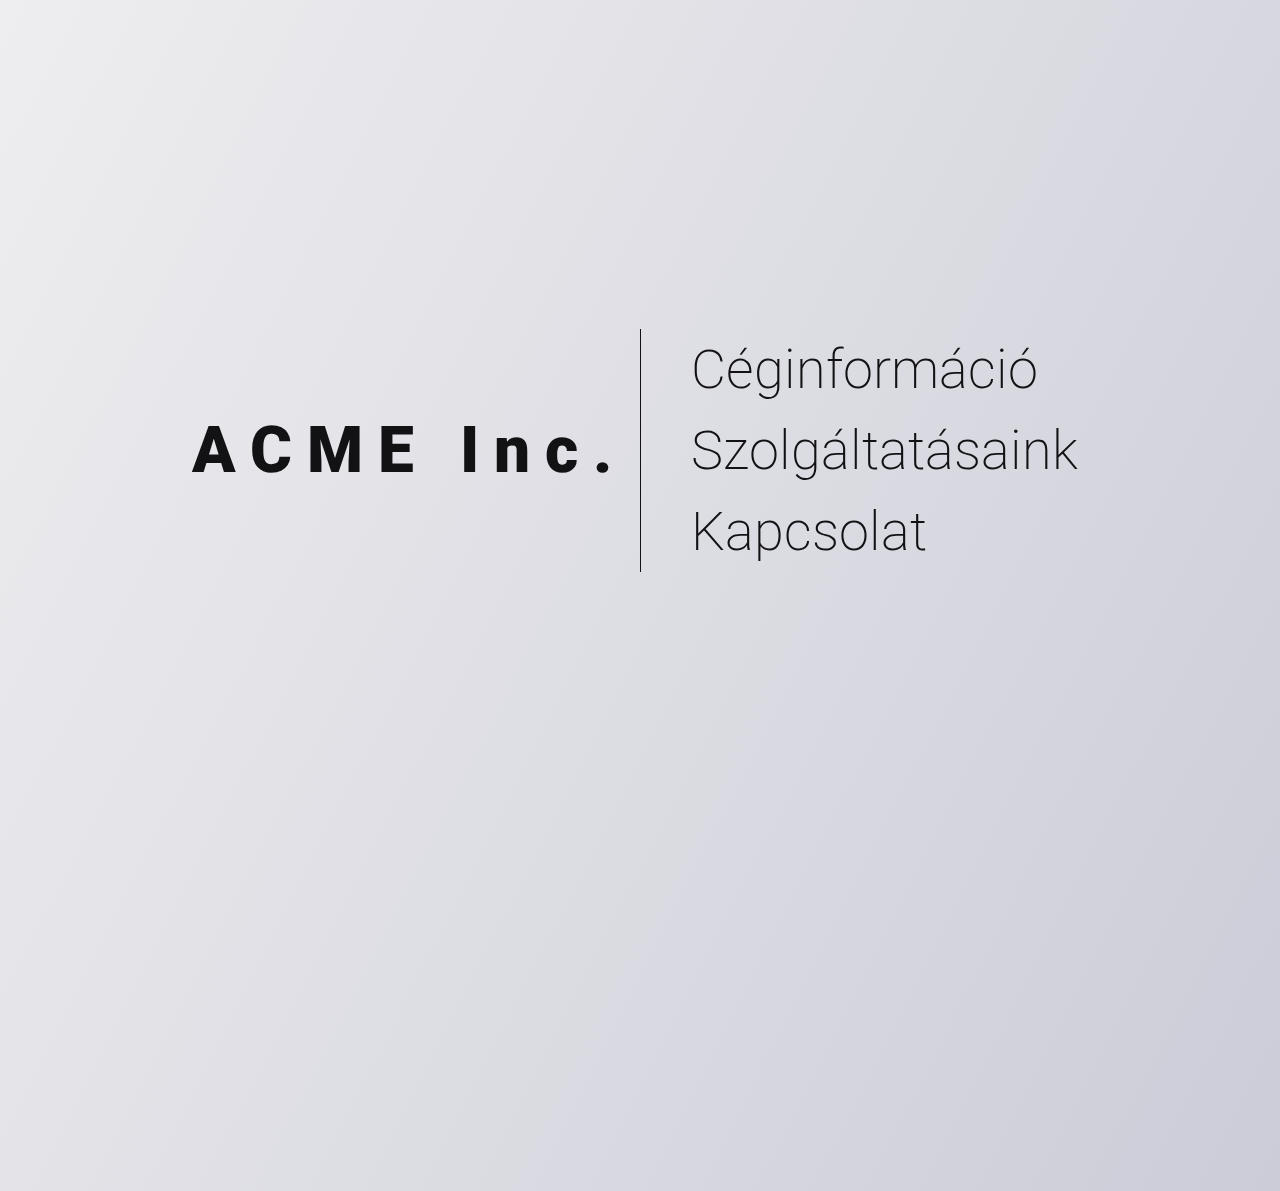
<file: index.html>
<!DOCTYPE html>
<html lang="hu">

<head>
  <!-- Google tag (gtag.js) -->
  <script async src="https://www.googletagmanager.com/gtag/js?id=G-MZSVW38JGE"></script>
  <script>
    window.dataLayer = window.dataLayer || [];

    function gtag() {
      dataLayer.push(arguments);
    }
    gtag("js", new Date());
    gtag("config", "G-MZSVW38JGE");
  </script>
  <meta charset="UTF-8" />
  <meta name="viewport" content="width=device-width, initial-scale=1.0" />
  <meta name="google-site-verification" content="nBQd9MMNK9NeCY2MMwbLc-tcoop5lrsN_nKNDQGB3Ow" />
  <script src="script.js" defer></script>
  <title>ACME Inc.</title>
  <link rel="stylesheet" href="style.css" />
  <link rel="preconnect" href="https://fonts.googleapis.com" />
  <link rel="preconnect" href="https://fonts.gstatic.com" crossorigin />
  <link href="https://fonts.googleapis.com/css2?family=Roboto:wght@100;400;500;700;900&display=swap" rel="stylesheet" />
</head>

<body id="hero">
  <div class="gradient-container"></div>
</body>

</html>
</file>
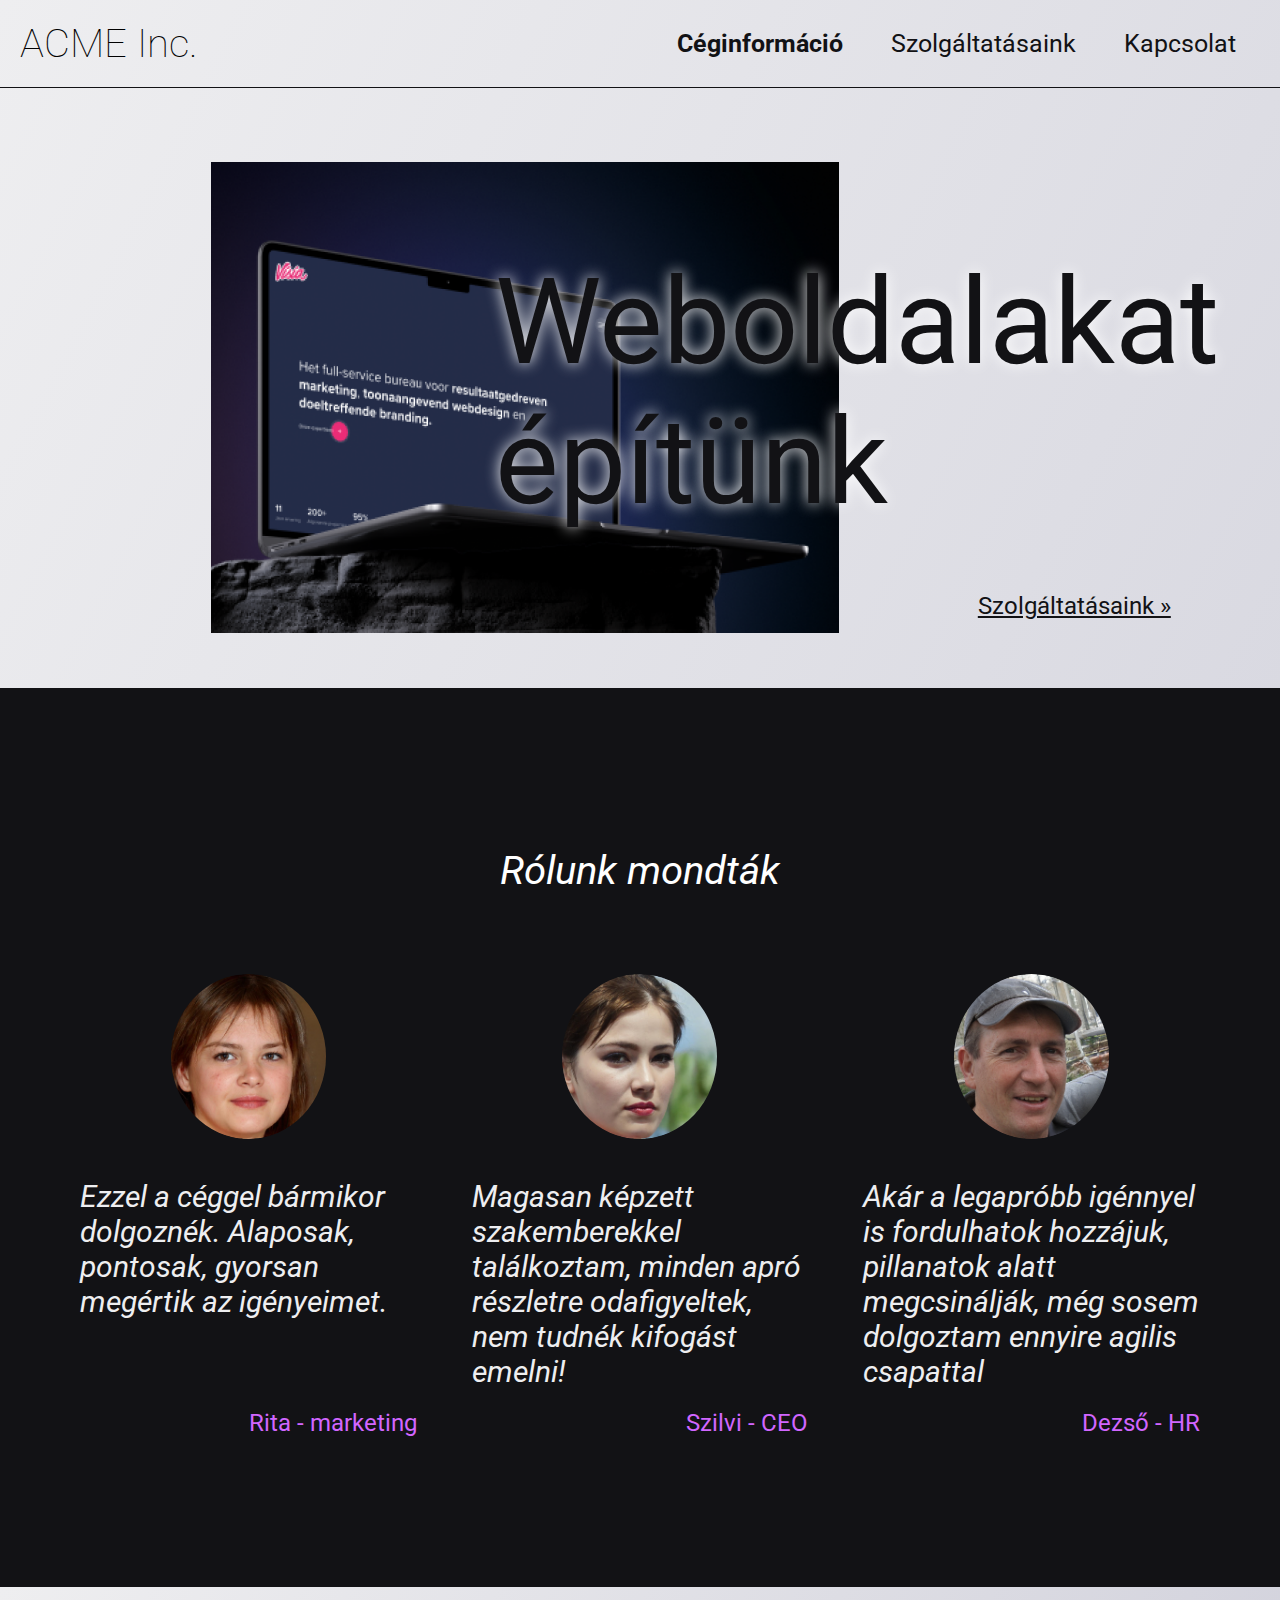
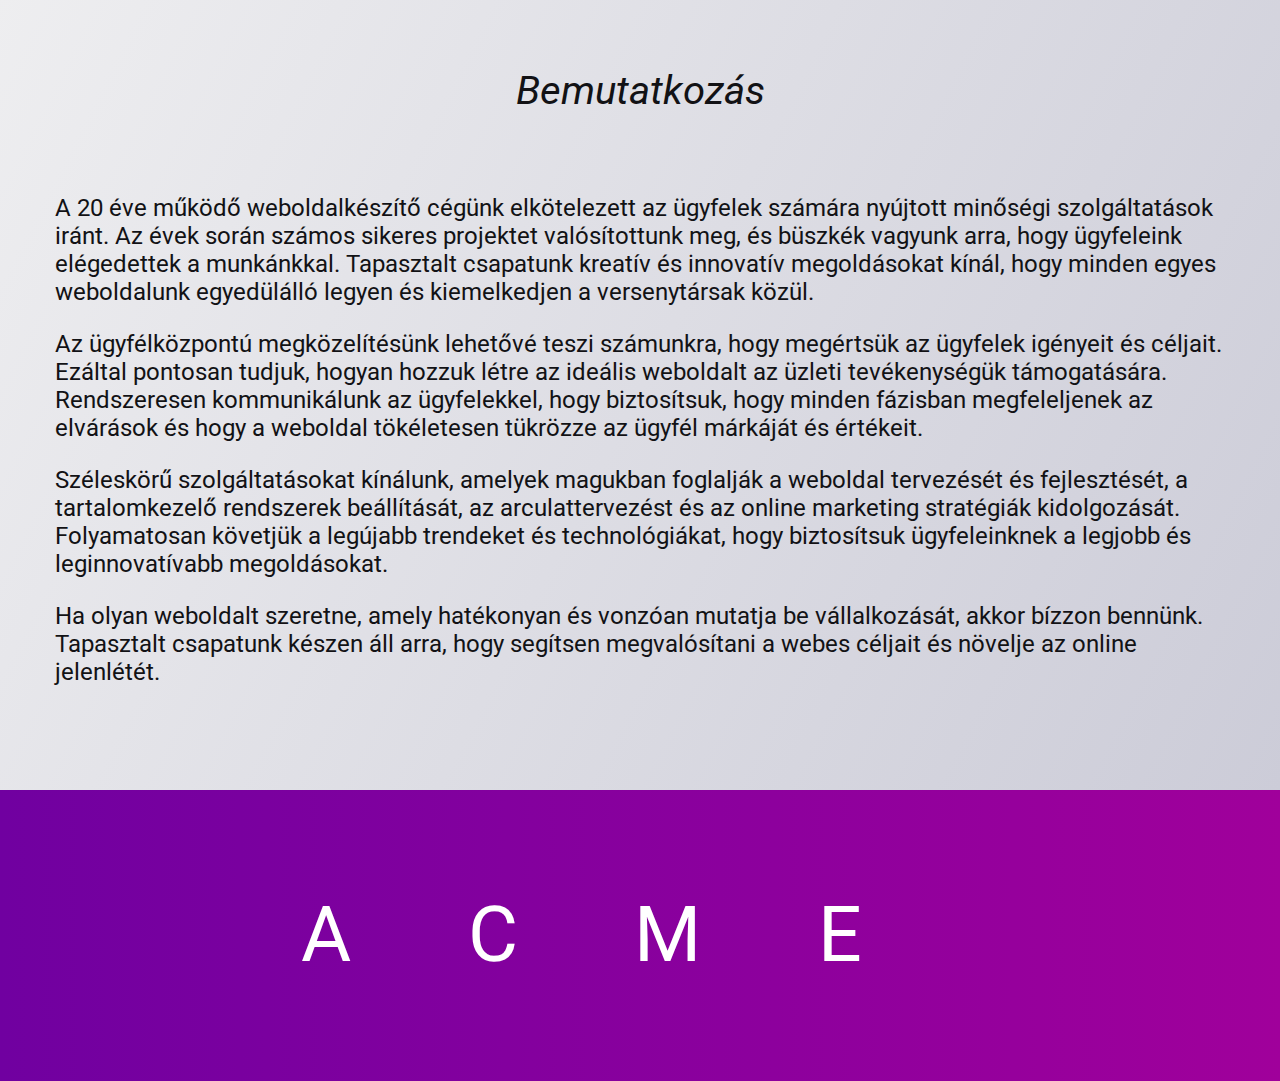
<file: ceginformacio.html>
<!DOCTYPE html>
<html lang="hu">

<head>
  <!-- Google tag (gtag.js) -->
  <script async src="https://www.googletagmanager.com/gtag/js?id=G-MZSVW38JGE"></script>
  <script>
    window.dataLayer = window.dataLayer || [];

    function gtag() {
      dataLayer.push(arguments);
    }
    gtag('js', new Date());
    gtag('config', 'G-MZSVW38JGE');
  </script>
  <meta charset="UTF-8" />
  <meta name="viewport" content="width=device-width, initial-scale=1.0" />
  <script src="script.js" defer></script>
  <title>ACME Inc. - Céginformáció</title>
  <link rel="stylesheet" href="style.css" />
  <link rel="preconnect" href="https://fonts.googleapis.com" />
  <link rel="preconnect" href="https://fonts.gstatic.com" crossorigin />
  <link href="https://fonts.googleapis.com/css2?family=Roboto:wght@100;400;500;700;900&display=swap" rel="stylesheet" />
</head>

<body id="about" class="subpage">
  <div class="gradient-container">
    <main>
      <section id="about-section">
        <section id="hero-ceginformacio" class="hero-section">
          <div class="hero-items">
            <div class="image-content">
              <img src="./img/about_cover.png" alt="Fekete laptop kinyitva, képernyőjén holland nyelvű szöveggel"
                class="hero-image" />
            </div>
            <div class="text-content">
              <h1>Weboldalakat építünk</h1>
              <a href="./szolgaltatasok.html" class="services-link">Szolgáltatásaink »</a>
            </div>
          </div>
        </section>
        <section id="reviews" class="reviews-section">
          <div class="container">
            <h2><em>Rólunk mondták</em></h2>
            <div class="review-items">
              <div class="review-item">
                <img src="img/about_review1.png" alt="Rita - Marketing" class="review-image" />
                <div class="review-content">
                  <blockquote>
                    <p><em>Ezzel a céggel bármikor dolgoznék. Alaposak, pontosak, gyorsan megértik az igényeimet.</em>
                    </p>
                  </blockquote>
                  <footer class="review-footer">
                    <p>Rita - marketing</p>
                  </footer>
                </div>
              </div>
              <div class="review-item">
                <img src="img/about_review2.png" alt="Szilvi - CEO" class="review-image" />
                <div class="review-content">
                  <blockquote>
                    <p><em>
                        Magasan képzett szakemberekkel találkoztam, minden apró
                        részletre odafigyeltek, nem tudnék kifogást emelni!
                      </em></p>
                  </blockquote>
                  <footer class="review-footer">
                    <p>Szilvi - CEO</p>
                  </footer>
                </div>
              </div>
              <div class="review-item">
                <img src="img/about_review3.png" alt="Dezső - HR" class="review-image" />
                <div class="review-content">
                  <blockquote>
                    <p><em>
                        Akár a legapróbb igénnyel is fordulhatok hozzájuk,
                        pillanatok alatt megcsinálják, még sosem dolgoztam ennyire
                        agilis csapattal
                      </em></p>
                    <footer class="review-footer">
                      <p>Dezső - HR</p>
                    </footer>
                  </blockquote>
                </div>
              </div>
            </div>
          </div>
        </section>

        <section id="introduction" class="introduction-section">
          <div class="intro-container">
            <h2><em>Bemutatkozás</em></h2>
            <p>
              A 20 éve működő weboldalkészítő cégünk elkötelezett az ügyfelek
              számára nyújtott minőségi szolgáltatások iránt. Az évek során
              számos sikeres projektet valósítottunk meg, és büszkék vagyunk
              arra, hogy ügyfeleink elégedettek a munkánkkal. Tapasztalt
              csapatunk kreatív és innovatív megoldásokat kínál, hogy minden
              egyes weboldalunk egyedülálló legyen és kiemelkedjen a
              versenytársak közül.
            </p>

            <p>
              Az ügyfélközpontú megközelítésünk lehetővé teszi számunkra, hogy
              megértsük az ügyfelek igényeit és céljait. Ezáltal pontosan
              tudjuk, hogyan hozzuk létre az ideális weboldalt az üzleti
              tevékenységük támogatására. Rendszeresen kommunikálunk az
              ügyfelekkel, hogy biztosítsuk, hogy minden fázisban megfeleljenek
              az elvárások és hogy a weboldal tökéletesen tükrözze az ügyfél
              márkáját és értékeit.
            </p>

            <p>
              Széleskörű szolgáltatásokat kínálunk, amelyek magukban foglalják a
              weboldal tervezését és fejlesztését, a tartalomkezelő rendszerek
              beállítását, az arculattervezést és az online marketing stratégiák
              kidolgozását. Folyamatosan követjük a legújabb trendeket és
              technológiákat, hogy biztosítsuk ügyfeleinknek a legjobb és
              leginnovatívabb megoldásokat.
            </p>

            <p>
              Ha olyan weboldalt szeretne, amely hatékonyan és vonzóan mutatja
              be vállalkozását, akkor bízzon bennünk. Tapasztalt csapatunk
              készen áll arra, hogy segítsen megvalósítani a webes céljait és
              növelje az online jelenlétét.
            </p>
          </div>
        </section>
      </section>
    </main>
  </div>
</body>

</html>
</file>
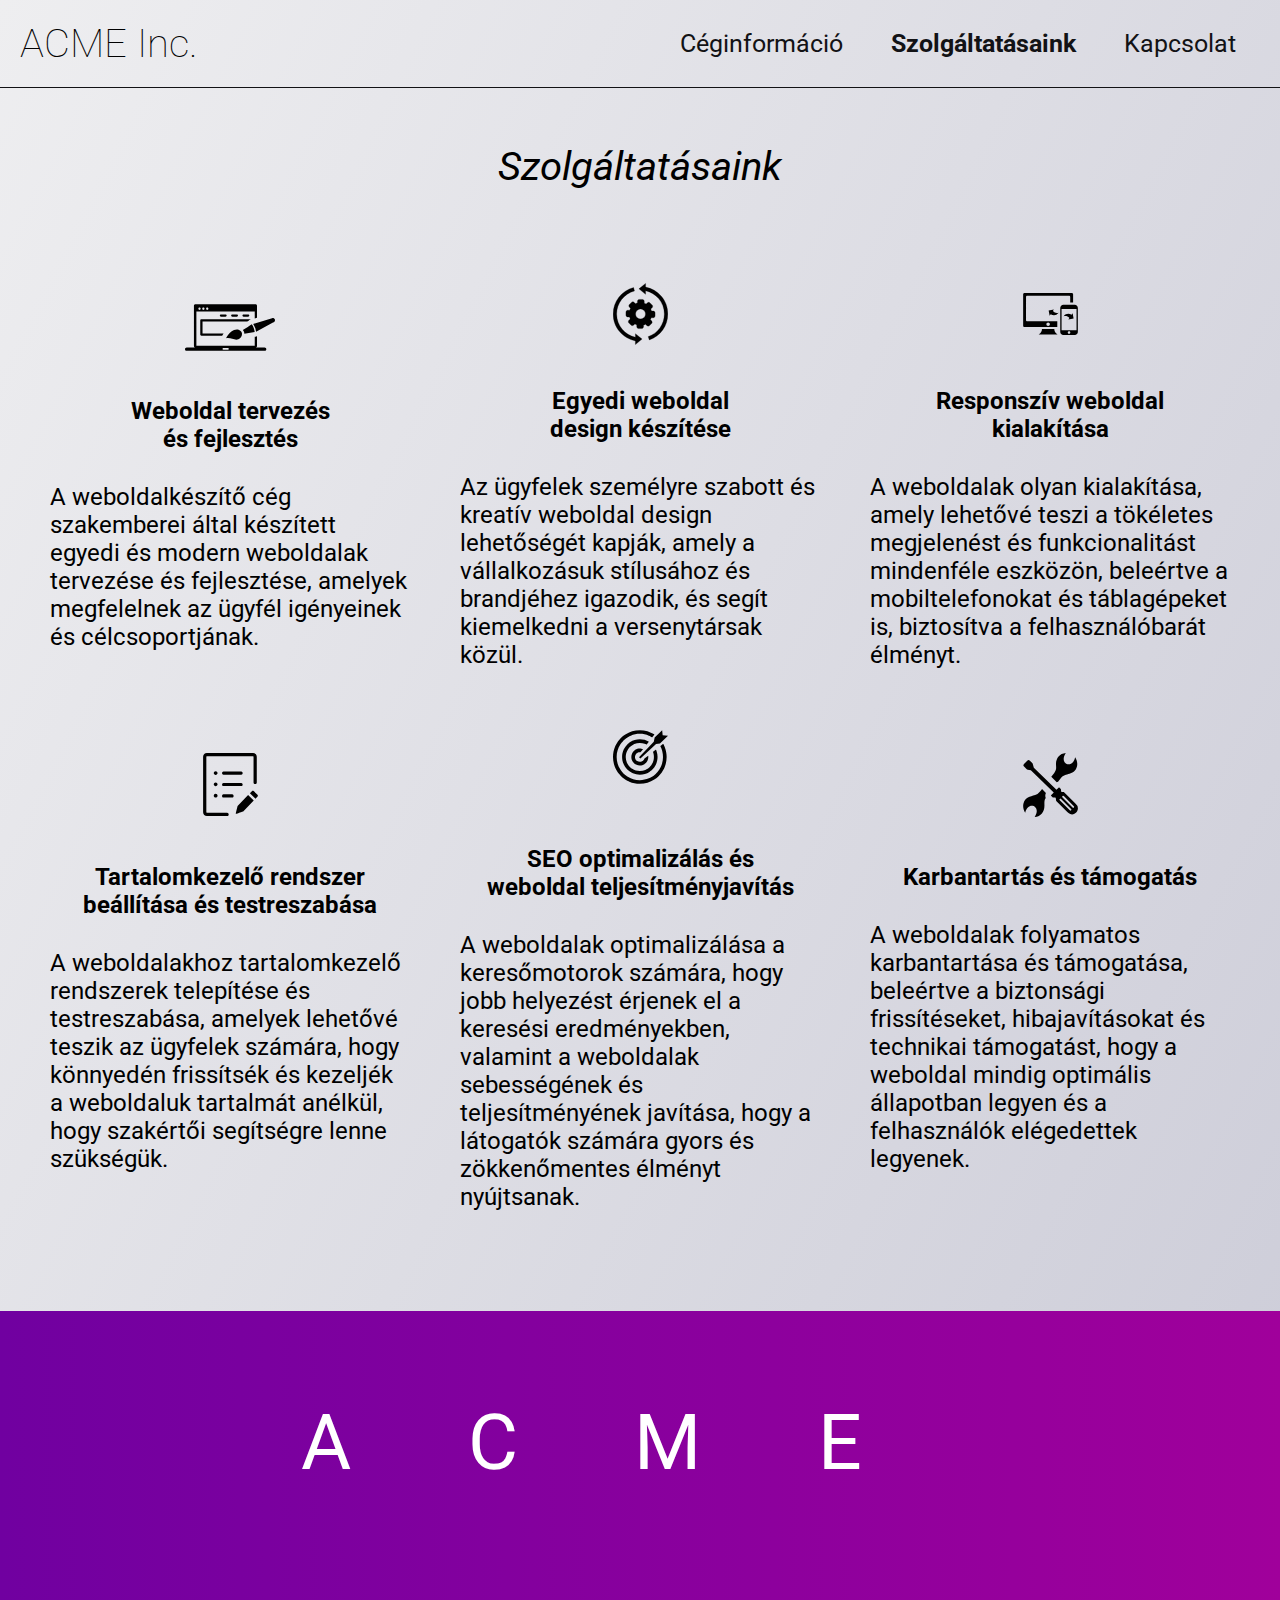
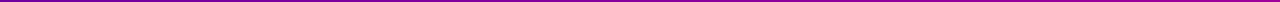
<file: szolgaltatasok.html>
<!DOCTYPE html>
<html lang="hu">

<head>
  <!-- Google tag (gtag.js) -->
  <script async src="https://www.googletagmanager.com/gtag/js?id=G-MZSVW38JGE"></script>
  <script>
    window.dataLayer = window.dataLayer || [];

    function gtag() {
      dataLayer.push(arguments);
    }
    gtag('js', new Date());
    gtag('config', 'G-MZSVW38JGE');
  </script>
  <meta charset="UTF-8" />
  <meta name="viewport" content="width=device-width, initial-scale=1.0" />
  <script src="script.js" defer></script>
  <title>ACME Inc. - Szolgáltatásaink</title>
  <link rel="stylesheet" href="style.css" />
  <link rel="preconnect" href="https://fonts.googleapis.com">
  <link rel="preconnect" href="https://fonts.gstatic.com" crossorigin>
  <link href="https://fonts.googleapis.com/css2?family=Roboto:wght@100;400;500;700;900&display=swap" rel="stylesheet">
</head>

<body id="services" class="subpage">
  <div class="gradient-container">
    <main>
      <section id="services-section">
        <div class="container">
          <h2><em>Szolgáltatásaink</em></h2>
          <div class="services-grid">
            <div class="service-item">
              <div class="icon-container icon-1"></div>
              <!-- <img src="img/web-design-icon.svg" alt="Web design ikon" /> -->
              <div class="service-item-content">
                <h3>Weboldal tervezés<br>és fejlesztés</h3>
                <p>
                  A weboldalkészítő cég szakemberei által készített egyedi és modern
                  weboldalak tervezése és fejlesztése, amelyek megfelelnek az ügyfél
                  igényeinek és célcsoportjának.
                </p>
              </div>
            </div>
            <div class="service-item">
              <div class="icon-container icon-2"></div>
              <!-- <img src="img/business-management-icon.svg" alt="Fogaskerék ikon" /> -->
              <div class="service-item-content">
                <h3>Egyedi weboldal<br>design készítése</h3>
                <p>
                  Az ügyfelek személyre szabott és kreatív weboldal design
                  lehetőségét kapják, amely a vállalkozásuk stílusához és brandjéhez
                  igazodik, és segít kiemelkedni a versenytársak közül.
                </p>
              </div>
            </div>
            <div class="service-item">
              <div class="icon-container icon-3"></div>
              <!-- <img src="img/desktop-smartphone-transfer-icon.svg" alt="Reszponzivitás ikon" /> -->
              <div class="service-item-content">
                <h3>Responszív weboldal kialakítása</h3>
                <p>
                  A weboldalak olyan kialakítása, amely lehetővé teszi a tökéletes
                  megjelenést és funkcionalitást mindenféle eszközön, beleértve a
                  mobiltelefonokat és táblagépeket is, biztosítva a felhasználóbarát
                  élményt.
                </p>
              </div>
            </div>
            <div class="service-item">
              <div class="icon-container icon-4"></div>
              <!-- <img src="img/edit-list-icon.svg" alt="Lista ikon" /> -->
              <div class="service-item-content">
                <h3>Tartalomkezelő rendszer beállítása és testreszabása</h3>
                <p>
                  A weboldalakhoz tartalomkezelő rendszerek telepítése és
                  testreszabása, amelyek lehetővé teszik az ügyfelek számára, hogy
                  könnyedén frissítsék és kezeljék a weboldaluk tartalmát anélkül,
                  hogy szakértői segítségre lenne szükségük.
                </p>
              </div>
            </div>
            <div class="service-item">
              <div class="icon-container icon-5"></div>
              <!-- <img src="img/target-icon.svg" alt="Céltábla ikon" /> -->
              <div class="service-item-content">
                <h3>SEO optimalizálás és weboldal teljesítményjavítás</h3>
                <p>
                  A weboldalak optimalizálása a keresőmotorok számára, hogy jobb
                  helyezést érjenek el a keresési eredményekben, valamint a
                  weboldalak sebességének és teljesítményének javítása, hogy a
                  látogatók számára gyors és zökkenőmentes élményt nyújtsanak.
                </p>
              </div>
            </div>
            <div class="service-item">
              <div class="icon-container icon-6"></div>
              <!-- <img src="img/maintenance-icon.svg" alt="Karbantartás ikon" /> -->
              <div class="service-item-content">
                <h3>Karbantartás és támogatás</h3>
                <p>
                  A weboldalak folyamatos karbantartása és támogatása, beleértve a
                  biztonsági frissítéseket, hibajavításokat és technikai támogatást,
                  hogy a weboldal mindig optimális állapotban legyen és a
                  felhasználók elégedettek legyenek.
                </p>
              </div>
            </div>
          </div>
        </div>
      </section>
    </main>
  </div>
</body>

</html>
</file>
<file: style.css>
* {
    margin: 0;
    padding: 0;
    border: 0;
    outline: none;
    box-sizing: border-box;
    background: transparent;
    font-family: inherit;
}

a {
    text-decoration: none;
}

a img {
    border: none;
}

button,
a {
    cursor: pointer;
    color: inherit;
}

textarea {
    resize: none;
}

button,
textarea,
select {
    appearance: none !important;
    border-radius: 0;
}

/*End of CSS reset*/


/*Color variables*/

:root {
    --light-primary: linear-gradient(117deg, #EEEEF0 0%, #CCCCD8 100%);
    --light-secondary: #121215;
    --dark-primary: linear-gradient(117deg, #121215 0%, #262629 100%);
    --dark-secondary: #ffffff;
}

/***************************/

body {
    background-color: #000000;
    /* Keep the body background black */
    margin: 0;
    padding: 0;
    display: flex;
    justify-content: center;
    min-height: 100vh;
}

.gradient-container {
    display: flex;
    flex-direction: column;
    max-width: 1440px;
    width: 100%;
    background: var(--light-primary);
    font-family: 'Roboto', sans-serif;
}

.subpage nav {
    display: flex;
    align-items: center;
    justify-content: space-between;
    width: 100%;
    border-bottom: 1px solid var(--light-secondary);
}

.subpage nav h1 {
    margin: 20px;
    font-size: 40px;
    font-weight: 100;
}

.subpage nav h1 span:nth-of-type(1) {
    text-transform: uppercase;
}

.subpage nav ul {
    display: flex;
    list-style: none;
    margin: 0;
    padding-top: 8px;
    padding-bottom: 8px;
}

.subpage nav ul li:first-child {
    margin-left: auto;
}

.subpage nav ul li a {
    margin-right: 40px;
    padding: 2px 4px;
    text-decoration: none;
    font-size: 25px;
    color: var(--light-secondary);
}

.subpage nav ul li a:hover {
    background-color: #d4cdd6;
    border-radius: 5px;
}

.subpage nav ul li a.active {
    font-weight: 700;
}


/*Hero page*/

#hero {
    overflow: hidden;
}

#hero .navbar {
    display: flex;
    flex-direction: row;
    height: 100vh;
    align-items: center;
    justify-content: center;
}

#hero .navbar h1 {
    flex-basis: 35%;
    font-size: 64px;
    font-weight: 900;
    letter-spacing: 15px;
    color: var(--light-secondary);
}

#hero .navbar h1 a {
    pointer-events: none;
}

#hero .navbar h1 span:nth-of-type(1) {
    text-transform: uppercase;
}

#hero .navbar ul {
    flex-direction: column;
    flex-basis: 35%;
    align-items: flex-start;
    border-left: 1px solid var(--light-secondary);
    list-style: none;
}

#hero .navbar ul li a {
    padding-left: 50px;
    line-height: 1.5;
    text-decoration: none;
    color: var(--light-secondary);
    font-size: 54px;
    font-weight: 200;
}

#hero .navbar ul li a.active,
#hero .navbar ul li a:hover {
    font-weight: 400;
}

#hero footer {
    visibility: hidden;
}


/*About section*/

#about {
    height: auto;
}

#hero-ceginformacio {
    height: 66.67vh;
    color: var(--light-secondary);
}

.image-content {
    position: absolute;
    top: 18%;
    left: 34%;
    transform: translateX(-50%);
    width: 50%;
    text-align: left;
}

.hero-image {
    position: absolute;
    margin-left: 15%;
    height: auto;
    top: 0;
    left: 0;
    z-index: -1;
}

.text-content {
    position: absolute;
    top: 28%;
    left: 50%;
    transform: translateX(-20%);
}

.text-content h1 {
    margin: 0;
    font-size: 120px;
    font-weight: 400;
    text-shadow: 0px 0px 15px #FFFFFF;
}

.services-link {
    display: block;
    margin-top: 60px;
    margin-left: 66.66%;
    font-size: 24px;
    color: var(--light-secondary);
    text-decoration: underline;
}

.reviews-section {
    padding-top: 34px;
    padding-bottom: 70px;
    background: var(--light-secondary);
    color: var(--dark-secondary);
}

.reviews-section .container {
    align-items: center;
    margin: 80px;
}

.reviews-section h2 {
    padding-top: 45px;
    margin-bottom: 80px;
    font-size: 40px;
    font-weight: 400;
    text-align: center;
}

.review-items {
    display: grid;
    grid-template-columns: 1fr 1fr 1fr;
    gap: 55px;
}

.review-item {
    display: grid;
    /* Set up a grid for each review item */
    grid-template-rows: auto 1fr;
    /* For image and content */
    text-align: left;
    font-size: 30px;
    color: #EEEEF0;
}

.review-image {
    border-radius: 50%;
    width: 155px;
    height: 165px;
    object-fit: cover;
    margin: 0 auto 40px;
}

.review-content {
    display: grid;
    /* Nested grid */
    grid-template-rows: 1fr auto;
    /* For quote and footer */
}

.review-footer {
    margin-top: 20px;
    text-align: right;
    font-size: 24px;
    color: #D166FF;
}

.introduction-section {
    background: var(--light-primary);
    color: var(--light-secondary);
    padding: 80px 0;
    text-align: justify;
}

.intro-container {
    max-width: 1200px;
    margin: auto;
    padding: 0 15px;
}

.introduction-section h2 {
    margin-bottom: 80px;
    font-size: 40px;
    font-weight: 400;
    text-align: center;
}

.introduction-section p {
    text-align: left;
    margin-bottom: 1em;
    font-size: 24px;
}


/*Services section*/

#services {
    height: auto;
}

#services .container {
    max-width: 1200px;
    margin: 10px auto;
    padding: 0 10px;
}

#services h2 {
    padding-top: 45px;
    margin-bottom: 70px;
    text-align: center;
    font-size: 40px;
    font-weight: 400;
}

.services-grid {
    display: grid;
    grid-template-columns: repeat(auto-fit, minmax(300px, 1fr)); 
    column-gap: 50px;
    margin-bottom: 80px;
    align-items: center;
    justify-items: center;
}

.service-item {
    display: grid;
    grid-template-rows: 1fr 3fr; /* Create two rows: one for the icon, one for the content */
    gap: 0;
    align-items: center; 
    justify-items: center;
    text-align: center;
}

/* .services-grid {
    display: flex;
    justify-content: space-between;
    flex-wrap: wrap;
    gap: 25px 40px;
}

.service-item {
    flex-basis: calc(50% - 20px);
    margin-bottom: 40px;
    text-align: center;
} */

.icon-container {
    margin: 0;
    width: 55px;
    height: 65px;
}

.icon-1 {
    width: 90px;
    background: url(img/web-design-icon.svg);
    background-size: contain;
    background-repeat: no-repeat;
    background-position: center;
}

.icon-2 {
    background: url(img/business-management-icon.svg);
    background-size: contain;
    background-repeat: no-repeat;
    background-position: center;
}

.icon-3 {
    background: url(img/desktop-smartphone-transfer-icon.svg);
    background-size: contain;
    background-repeat: no-repeat;
    background-position: center;
}

.icon-4 {
    background: url(img/edit-list-icon.svg);
    background-size: contain;
    background-repeat: no-repeat;
    background-position: center;
}

.icon-5 {
    background: url(img/target-icon.svg);
    background-size: contain;
    background-repeat: no-repeat;
    background-position: center;
}

.icon-6 {
    background: url(img/maintenance-icon.svg);
    background-size: contain;
    background-repeat: no-repeat;
    background-position: center;
}

.service-item-content {
    display: grid;
    grid-template-rows: auto; 
    align-items: center;
    justify-items: center;
}

.service-item h3 {
    width: 90%;
    margin: 20px 0 30px;
    font-size: 24px;
    font-weight: 700;
}

.service-item p {
    margin-bottom: 20px;
    text-align: left;
    font-size: 24px;
}


/*Contact section*/

#contact {
    height: auto;
}

.contact-info h2 {
    padding-top: 45px;
    margin-bottom: 30px;
    font-size: 35px;
    font-weight: 400;
    text-align: center;
}

.company-info,
.map {
    display: inline-block;
    vertical-align: top;
    padding-left: 50px;
    padding-bottom: 40px;
}

.company-info {
    width: 50%;
    margin-left: 30px;
    margin-right: 40px;
}

.company-info p,
.company-info ul {
    margin-bottom: 1em;
    font-size: 24px;
}

.company-info #products {
    margin-bottom: 0;
}

.company-info ul li {
    margin-left: 12px;
    list-style: none;
}

.company-info ul li:before {
    content: "· ";
    font-size: 45px;
    vertical-align: middle;
    line-height: 20px;
}

.company-info p span {
    text-decoration: underline;
}

.map {
    width: 35%;
    height: 722px;
    margin-left: 50px;
    box-sizing: border-box;
}

.contact-form {
    width: 100%;
    box-sizing: border-box;
    margin: 0;
    padding: 60px;
    color: #888888;
    background-color: var(--light-secondary);
}

.form-row {
    display: flex;
    flex-wrap: wrap;
    justify-content: space-between;
}

.form-group {
    flex-basis: 28%;
    box-sizing: border-box;
    margin-right: 3px;
}

.form-group:last-child {
    margin-right: 0;
}

.form-group label {
    display: block;
    margin-bottom: 5px;
    padding: 8px;
    font-size: 18px;
    font-weight: 600;
    color: var(--dark-secondary);
}

.form-group input[type="text"],
.form-group input[type="email"],
.form-group input[type="tel"],
.form-group textarea {
    width: 100%;
    box-sizing: border-box;
    margin-bottom: 8px;
    padding: 10px;
    font-size: 24px;
    font-weight: 700;
    border-bottom: 4px solid #A0009B;
    background-color: #888888;
}

.form-group textarea {
    height: 100px;
    flex-basis: 1;
}

.contact-form #submit {
    display: flex;
    justify-content: flex-end; 
} 

button[type="submit"] {
    width: 140px;
    height: 38px;  
    margin-top: 30px;
    padding: 2px 28px;
    border: none;
    cursor: pointer;
    font-size: 20px;
    font-weight: 700;
    background: linear-gradient(to right, #7000A0, #A0009B);
    color: var(--dark-secondary);
}

/***************************/

#footer-btm {
    display: flex;
    left: 0;
    bottom: 0;
    width: 100%;
    height: 291px;
    align-items: center;
    justify-content: center;
    padding: auto;
    line-height: 1;
    background: linear-gradient(to right, #7000A0, #A0009B);
}

#footer-btm h2 {
    font-size: 120px;
    font-weight: 400;
    letter-spacing: 200px;
    text-transform: uppercase;
    color: var(--dark-secondary);
    margin-right: -150px; 
}

/******** Responsive design *********/

@media screen and (max-width: 767px) {

    #footer-btm {
        position: fixed;
        left: 0;
        bottom: 0;
        height: 200px;
    }

    #footer-btm h2 {
        margin-right: -30px;
        font-size: 40px;
        font-weight: 700;
        letter-spacing: 50px;
        z-index: 100;
    }

    main {
        padding-bottom: 200px; 
    }
}

@media screen and (min-width: 768px) and (max-width: 1600px) {
    #footer-btm h2 {
        margin-right: 0;
        font-size: 6vw;
        font-weight: 400;
        letter-spacing: calc(50px + (200 - 50) * ((100vw - 768px) / (1920 - 768)));
        z-index: 100;
    }
}

@media screen and (min-width: 2150px) {
    .gradient-container {
        max-width: 100%;
    }
}

@media screen and (min-width: 1920px) {
    .service-item {
        flex-basis: calc(30%);
    }
}

@media screen and (max-width: 1200px) {

    .subpage nav {
        flex-direction: row;
        text-align: center;
    }

    .subpage nav h1 {
        font-size: 32px;
        font-weight: 900;
    }

    .subpage nav .hide-on-mobile {
        display: none;
    }

    .subpage nav ul {
        flex-direction: column;
        align-items: flex-end;
        margin-right: 15px;
    }

    .subpage nav ul li a {
        margin: 0.5em 0;
        font-size: 24px;
        font-weight: 100;
    }

    .subpage nav ul li a.active {
        font-weight: 100;
    }

     #hero-ceginformacio {
        position: relative;
        height: 33.33vh;
    } 

    .hero-items {
        width: 100%;
        height: 100%;
        background-image: url(img/about_cover.png);
        background-size: cover;
        background-repeat: no-repeat;
        background-position: center;
        z-index: -1;
    }

    .image-content,
    .hero-image {
        display: none;
    }

    .text-content {
        top: 10%; 
        left: 50%;
        transform: translateX(-50%);
        width: 100%;
        text-align: center;
        z-index: 2;
    }

    .text-content h1 {
        margin: 0;
        font-size: 50px;
        font-weight: 400;
        line-height: 1.2;
        text-shadow: none;
        color: #ffffff;
    }

    .services-link {
        display: none;
    }

    .reviews-section .container {
        margin: 0 25px;
    }

    .intro-container,
    #services .container {
        padding: 0 25px;
    }

    .company-info,
    .map {
        display: block;
        width: 90%;
        margin-right: 0;
    }
}

@media screen and (max-width: 768px) {

    #hero .navbar {
        display: flex;
        flex-direction: column;
        align-items: center;
        justify-content: center;
    }

    #hero .navbar h1 {
        display: flex;
        align-items: center;
        justify-content: center;
        flex-basis: auto;
        margin-bottom: 35px;
        font-size: 48px;
        letter-spacing: 10px;
    }

    #hero .navbar ul {
        width: 100vw;
        display: flex;
        align-items: center;
        flex-basis: auto;
        padding-top: 35px;
        border-top: 1px solid var(--light-secondary);
        border-left: none;
    }

    #hero .navbar ul li a {
        padding-left: 0;
        line-height: 1.5;
        text-decoration: none;
        font-size: 40px;
        font-weight: 100;
    }

    .hero-content {
        flex-direction: column;
        text-align: center;
    }

    .hero-image {
        width: 100%;
    }

   .review-items {
        grid-template-columns: 1fr;
    }
/*  
    .service-item {
        flex-basis: 100%;
    } */

    .company-info {
        display: block;
        margin: 0;
    }

    .map {
        margin: 10px auto;
        padding: 0;
    }

    .form-row {
        flex-direction: column;
    }

    .form-group {
        flex-basis: 100%;
        margin-right: 0;
    }

    button[type="submit"] {
        width: 100%;
        margin-left: 0;
    }
}


/******** Dark mode *********/

@media (prefers-color-scheme: dark) {
    .gradient-container {
        background: var(--dark-primary);
    }

    .subpage nav {
        border-bottom: 1px solid var(--dark-secondary);
    }

    #hero .navbar h1,
    #hero .navbar ul li a,
    .subpage nav h1,
    .subpage nav ul li a.active,
    #hero-ceginformacio,
    .services-link,
    #services .container,
    .contact-info h2,
    .company-info p,
    .company-info ul {
        color: var(--dark-secondary);
    }

    .subpage nav ul li a {
        color: rgba(255, 255, 255, 0.75);
    }

    .text-content h1 {
        text-shadow: none;
    }

    .reviews-section {
        background: var(--dark-secondary);
        color: #000000;
    }

    .review-item {
        color: #000000;
    }

    .introduction-section {
        background: var(--dark-primary);
        color: var(--dark-secondary);
    }

    .icon-container {
        filter: invert(100%);
        /* SVG color from black to white */
    }

    .contact-form {
        background-color: var(--dark-secondary);
    }

    .form-group label {
        color: #000000;
    }

    @media (max-width: 767px) {

        #hero .navbar ul {
            border-top: 1px solid var(--dark-secondary);
        }
    }

    @media (min-width: 768px) {

        #hero .navbar ul {
            border-left: 1px solid var(--dark-secondary);
        }
    }
}
</file>
